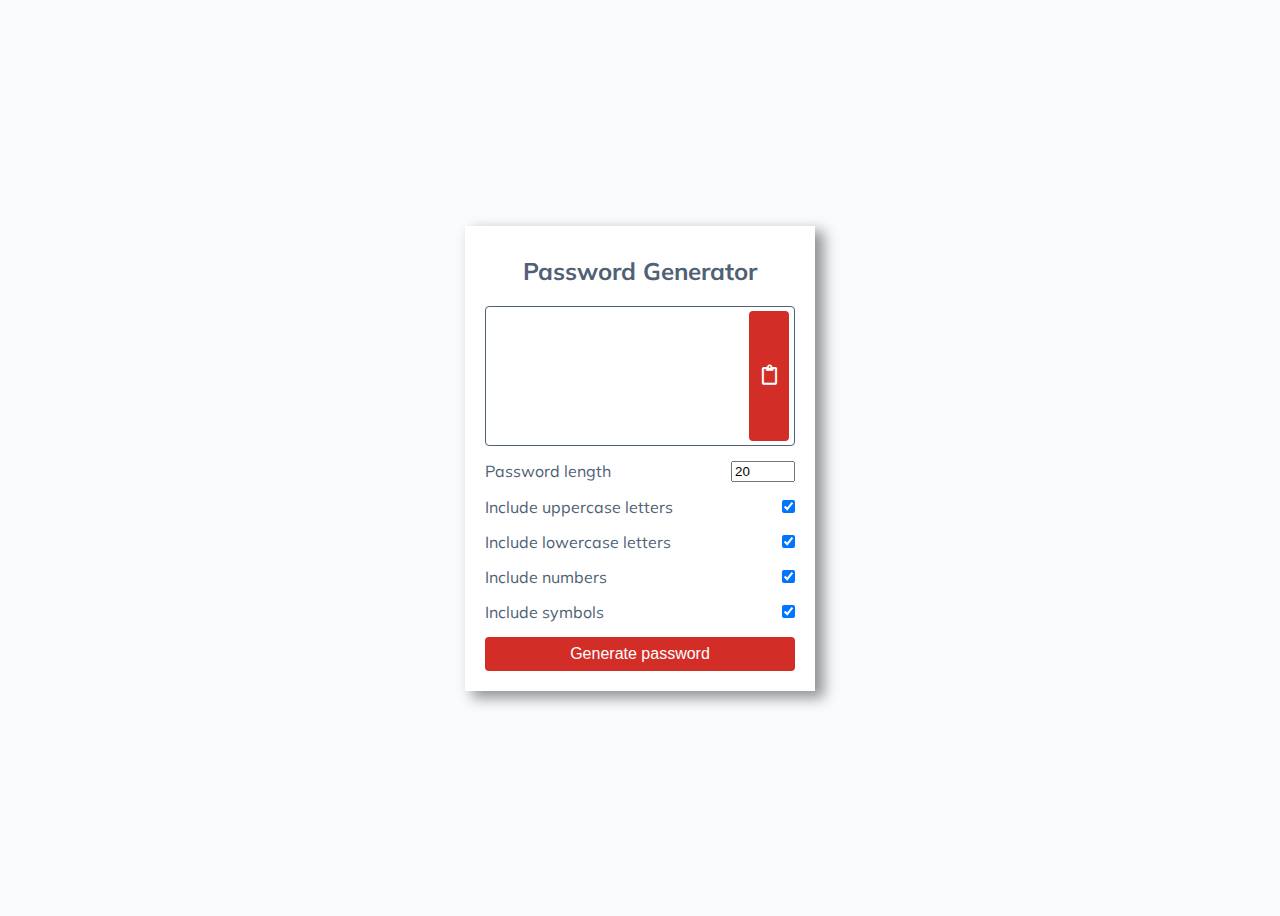
<file: index.html>
<!DOCTYPE html>
<html lang="en">
  <head>
    <meta charset="UTF-8" />
    <meta name="viewport" content="width=device-width, initial-scale=1.0" />
    <meta http-equiv="X-UA-Compatible" content="ie=edge" />
    <title>Password Generator</title>
    <!-- Font Awesome -->
    <link rel="stylesheet" href="https://cdnjs.cloudflare.com/ajax/libs/font-awesome/5.10.2/css/all.min.css">
    <!-- Stylesheet -->
    <link rel="stylesheet" href="style.css" />
  </head>
  <body>
    <main class="container">
      <h2>Password Generator</h2>
      <!-- Result Container -->
      <div class="result-container">
        <span id="result"></span>
        <button class="btn" id="clipboard">
          <i class="far fa-clipboard"></i>
        </button>
      </div>
      <!-- Settings Container -->
      <div class="settings">
        <div class="setting"> 
          <!-- Pass Length -->
          <label>Password length</label>
          <input type="number" id="length" min='8' max='128' value='20' />
          <!-- ** NEED TO UPDATE NUMBERS ** -->
        </div>
        <div class="setting">
          <!-- UpperCase -->
          <label>Include uppercase letters</label> 
          <input type="checkbox" id="uppercase" checked />
        </div>
        <div class="setting">
          <!-- Lower Case -->
          <label>Include lowercase letters</label> 
          <input type="checkbox" id="lowercase" checked />
        </div>
        <div class="setting">
          <!-- Numbers -->
          <label>Include numbers</label> 
          <input type="checkbox" id="numbers" checked />
        </div>
        <div class="setting">
          <!-- Symbols -->
          <label>Include symbols</label> 
          <input type="checkbox" id="symbols" checked />
        </div>
      </div>
      <!-- Btn -->
      <button class="btn btn-large" id="generate">
        Generate password
      </button>
    </main>
    <script src="script.js"></script>
  </body>
</html>
</file>
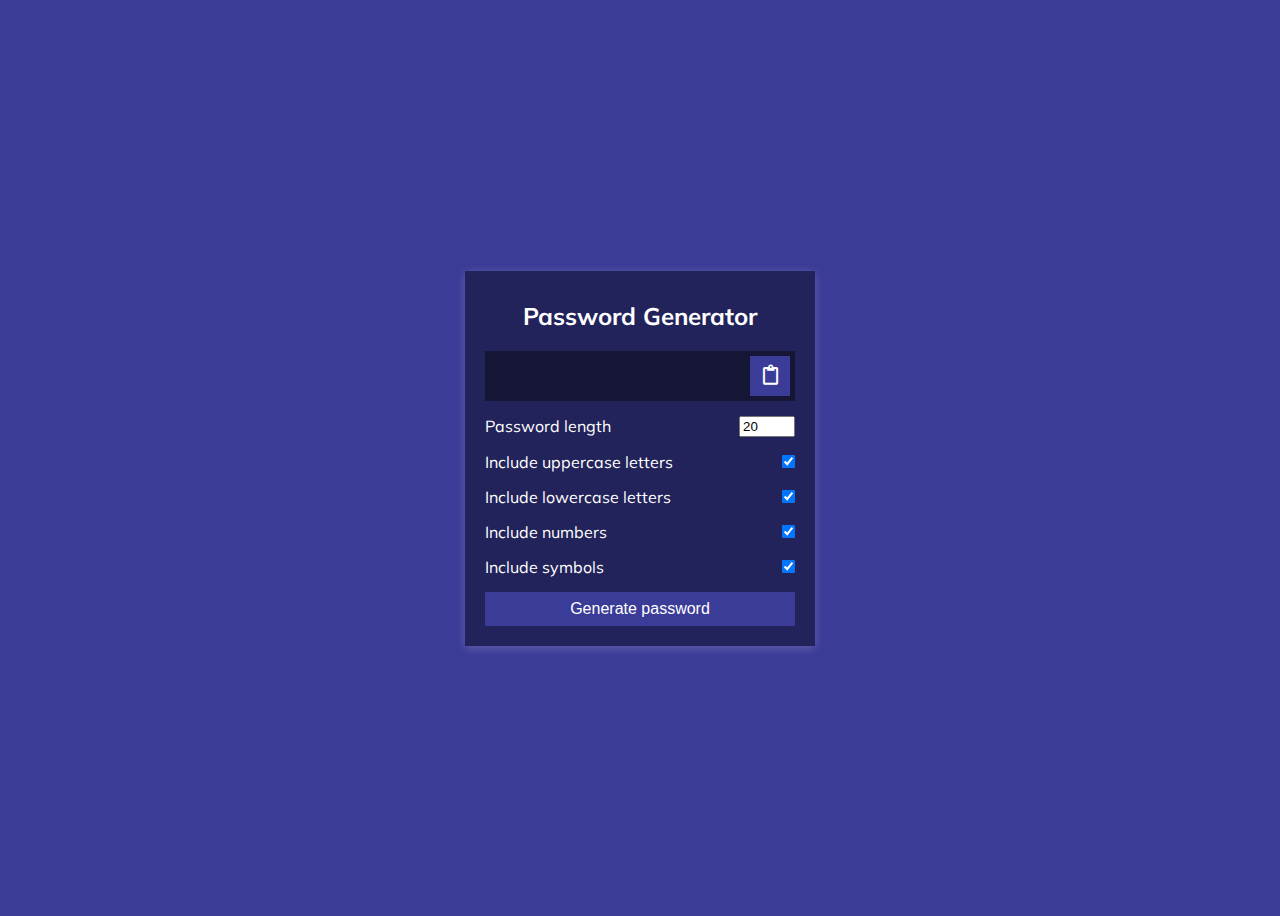
<file: Develop/index.html>
<!DOCTYPE html>
<html lang="en">
  <head>
    <meta charset="UTF-8" />
    <meta name="viewport" content="width=device-width, initial-scale=1.0" />
    <meta http-equiv="X-UA-Compatible" content="ie=edge" />
    <title>Password Generator</title>
    <!-- Font Awesome -->
    <link rel="stylesheet" href="https://cdnjs.cloudflare.com/ajax/libs/font-awesome/5.10.2/css/all.min.css">
    <link rel="stylesheet" href="style.css" />
  </head>
  <body>
    <main class="container">
      <h2>Password Generator</h2>
      <!-- Result Container -->
      <div class="result-container">
        <span id="result"></span>
        <button class="btn" id="clipboard">
          <i class="far fa-clipboard"></i>
        </button>
      </div>
      <!-- Settings Container -->
      <div class="settings">
        <div class="setting"> 
          <!-- Pass Length -->
          <label>Password length</label>
          <input type="number" id="length" min='8' max='20' value='20' />
          <!-- ** NEED TO UPDATE NUMBERS ** -->
        </div>
        <div class="setting">
          <!-- UpperCase -->
          <label>Include uppercase letters</label> 
          <input type="checkbox" id="uppercase" checked />
        </div>
        <div class="setting">
          <!-- Lower Case -->
          <label>Include lowercase letters</label> 
          <input type="checkbox" id="lowercase" checked />
        </div>
        <div class="setting">
          <!-- Numbers -->
          <label>Include numbers</label> 
          <input type="checkbox" id="numbers" checked />
        </div>
        <div class="setting">
          <!-- Symbols -->
          <label>Include symbols</label> 
          <input type="checkbox" id="symbols" checked />
        </div>
      </div>
      <!-- Btn -->
      <button class="btn btn-large" id="generate">
        Generate password
      </button>
    </main>
    <script src="script.js"></script>
  </body>
</html>
</file>
<file: style.css>
@import url('https://fonts.googleapis.com/css?family=Muli&display=swap');

* {
	box-sizing: border-box;
}

body {
	background-color: #f9fbfd;
	color: #506175;
	display: flex;
	font-family: 'Muli', sans-serif;
	flex-direction: column;
	align-items: center;
	justify-content: center;
	padding: 10px;
	min-height: 100vh;
}

p {
	margin: 5px 0;
}

h2 {
	margin: 10px 0 20px;
	text-align: center;
}

input[type=checkbox] {
	margin-right: 0;
}

.container {
	background-color: #ffffff;
	box-shadow: 8px 6px 13px 1px rgba(0,0,0,0.42);
	padding: 20px;
	width: 350px;
	max-width: 100%;
}

.result-container {
	display: flex;
	justify-content: flex-start;
	align-items: center;
	position: relative;
	font-size: 18px;
	letter-spacing: 1px;
	padding: 12px 10px;
	height: 140px;
	width: 100%;
	border: #506175 1px solid;
	border-radius: 4px;
}

.result-container #result {
  word-wrap: break-word;
	max-width: calc(100% - 40px);
}

.result-container .btn {
	font-size: 20px;
	position: absolute;
	right: 5px;
	height: 130px;
	width: 40px;
}

.btn {
	border: none;
	color: #fff;
	cursor: pointer;
	font-size: 16px;
	padding: 8px 12px;
	background-color: #d32d27;
	border-radius: 4px;
}


.btn-large {
	display: block;
	width: 100%;
}

.setting {
	display: flex;
	justify-content: space-between;
	align-items: center;
	margin: 15px 0;
}

@media screen and (max-width: 400px) {
	.result-container {
		font-size: 14px;
	}
}
</file>
<file: Develop/style.css>
@import url('https://fonts.googleapis.com/css?family=Muli&display=swap');

* {
	box-sizing: border-box;
}

body {
	background-color: #3B3B98;
	color: #fff;
	display: flex;
	font-family: 'Muli', sans-serif;
	flex-direction: column;
	align-items: center;
	justify-content: center;
	padding: 10px;
	min-height: 100vh;
}

p {
	margin: 5px 0;
}

h2 {
	margin: 10px 0 20px;
	text-align: center;
}

input[type=checkbox] {
	margin-right: 0;
}

.container {
	background-color: #23235B;
	box-shadow: 0px 2px 10px rgba(255, 255, 255, 0.2);
	padding: 20px;
	width: 350px;
	max-width: 100%;
}

.result-container {
	background-color: rgba(0, 0, 0, 0.4);
	display: flex;
	justify-content: flex-start;
	align-items: center;
	position: relative;
	font-size: 18px;
	letter-spacing: 1px;
	padding: 12px 10px;
	height: 50px;
	width: 100%;
}

.result-container #result {
  	word-wrap: break-word;
	max-width: calc(100% - 40px);
}

.result-container .btn {
	font-size: 20px;
	position: absolute;
	top: 5px;
	right: 5px;
	height: 40px;
	width: 40px;
}

.btn {
	border: none;
	color: #fff;
	cursor: pointer;
	font-size: 16px;
	padding: 8px 12px;
	background-color: #3B3B98;
}

.btn-large {
	display: block;
	width: 100%;
}

.setting {
	display: flex;
	justify-content: space-between;
	align-items: center;
	margin: 15px 0;
}

@media screen and (max-width: 400px) {
	.result-container {
		font-size: 14px;
	}
}

/* SOCIAL PANEL CSS */
.social-panel-container {
	position: fixed;
	right: 0;
	bottom: 80px;
	transform: translateX(100%);
	transition: transform 0.4s ease-in-out;
}

.social-panel-container.visible {
	transform: translateX(-10px);
}

.social-panel {	
	background-color: #fff;
	border-radius: 16px;
	box-shadow: 0 16px 31px -17px rgba(0,31,97,0.6);
	border: 5px solid #001F61;
	display: flex;
	flex-direction: column;
	justify-content: center;
	align-items: center;
	font-family: 'Muli';
	position: relative;
	height: 169px;	
	width: 370px;
	max-width: calc(100% - 10px);
}

.social-panel button.close-btn {
	border: 0;
	color: #97A5CE;
	cursor: pointer;
	font-size: 20px;
	position: absolute;
	top: 5px;
	right: 5px;
}

.social-panel button.close-btn:focus {
	outline: none;
}

.social-panel p {
	background-color: #001F61;
	border-radius: 0 0 10px 10px;
	color: #fff;
	font-size: 14px;
	line-height: 18px;
	padding: 2px 17px 6px;
	position: absolute;
	top: 0;
	left: 50%;
	margin: 0;
	transform: translateX(-50%);
	text-align: center;
	width: 235px;
}

.social-panel p i {
	margin: 0 5px;
}

.social-panel p a {
	color: #FF7500;
	text-decoration: none;
}

.social-panel h4 {
	margin: 20px 0;
	color: #97A5CE;	
	font-family: 'Muli';	
	font-size: 14px;	
	line-height: 18px;
	text-transform: uppercase;
}

.social-panel ul {
	display: flex;
	list-style-type: none;
	padding: 0;
	margin: 0;
}

.social-panel ul li {
	margin: 0 10px;
}

.social-panel ul li a {
	border: 1px solid #DCE1F2;
	border-radius: 50%;
	color: #001F61;
	font-size: 20px;
	display: flex;
	justify-content: center;
	align-items: center;
	height: 50px;
	width: 50px;
	text-decoration: none;
}

.social-panel ul li a:hover {
	border-color: #FF6A00;
	box-shadow: 0 9px 12px -9px #FF6A00;
}

.floating-btn {
	border-radius: 26.5px;
	background-color: #001F61;
	border: 1px solid #001F61;
	box-shadow: 0 16px 22px -17px #03153B;
	color: #fff;
	cursor: pointer;
	font-size: 16px;
	line-height: 20px;
	padding: 12px 20px;
	position: fixed;
	bottom: 20px;
	right: 20px;
	z-index: 999;
}

.floating-btn:hover {
	background-color: #ffffff;
	color: #001F61;
}

.floating-btn:focus {
	outline: none;
}

.floating-text {
	background-color: #001F61;
	border-radius: 10px 10px 0 0;
	color: #fff;
	font-family: 'Muli';
	padding: 7px 15px;
	position: fixed;
	bottom: 0;
	left: 50%;
	transform: translateX(-50%);
	text-align: center;
	z-index: 998;
}

.floating-text a {
	color: #FF7500;
	text-decoration: none;
}

@media screen and (max-width: 480px) {

	.social-panel-container.visible {
		transform: translateX(0px);
	}
	
	.floating-btn {
		right: 10px;
	}
}
</file>
